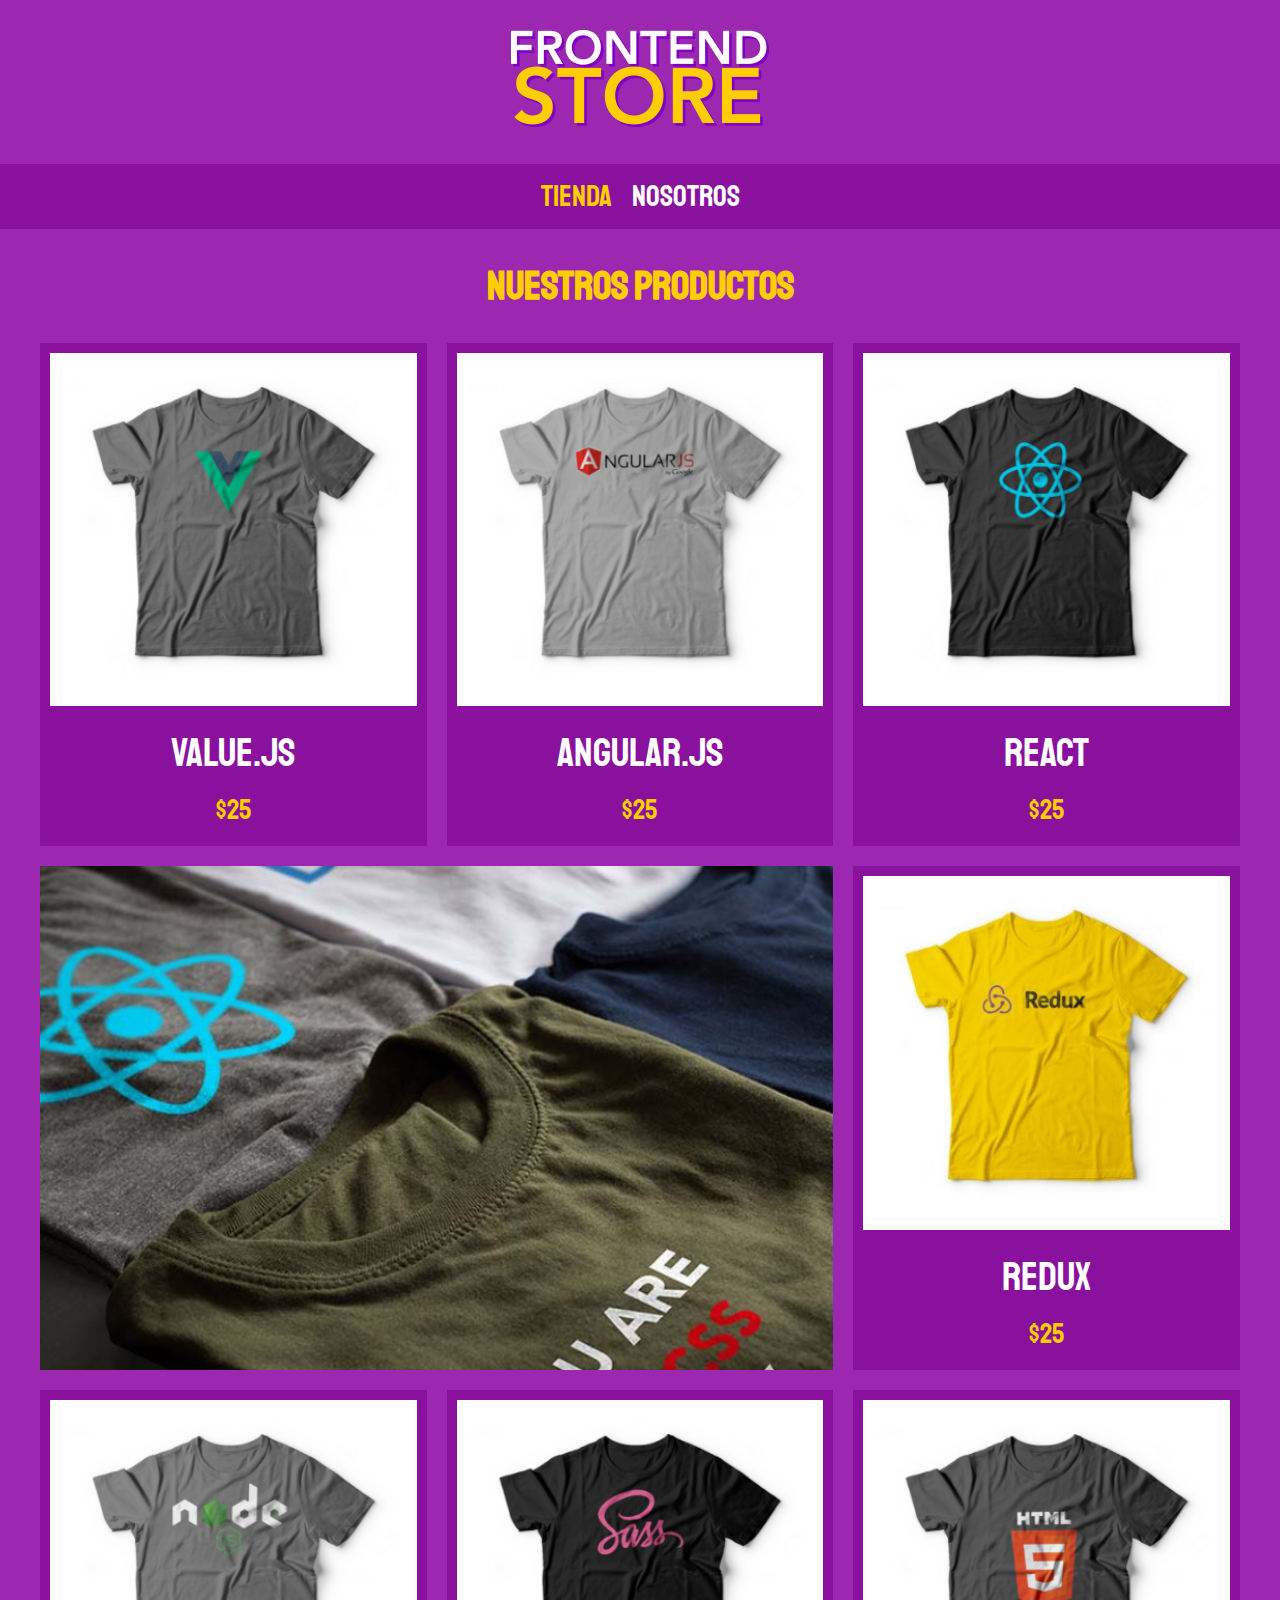
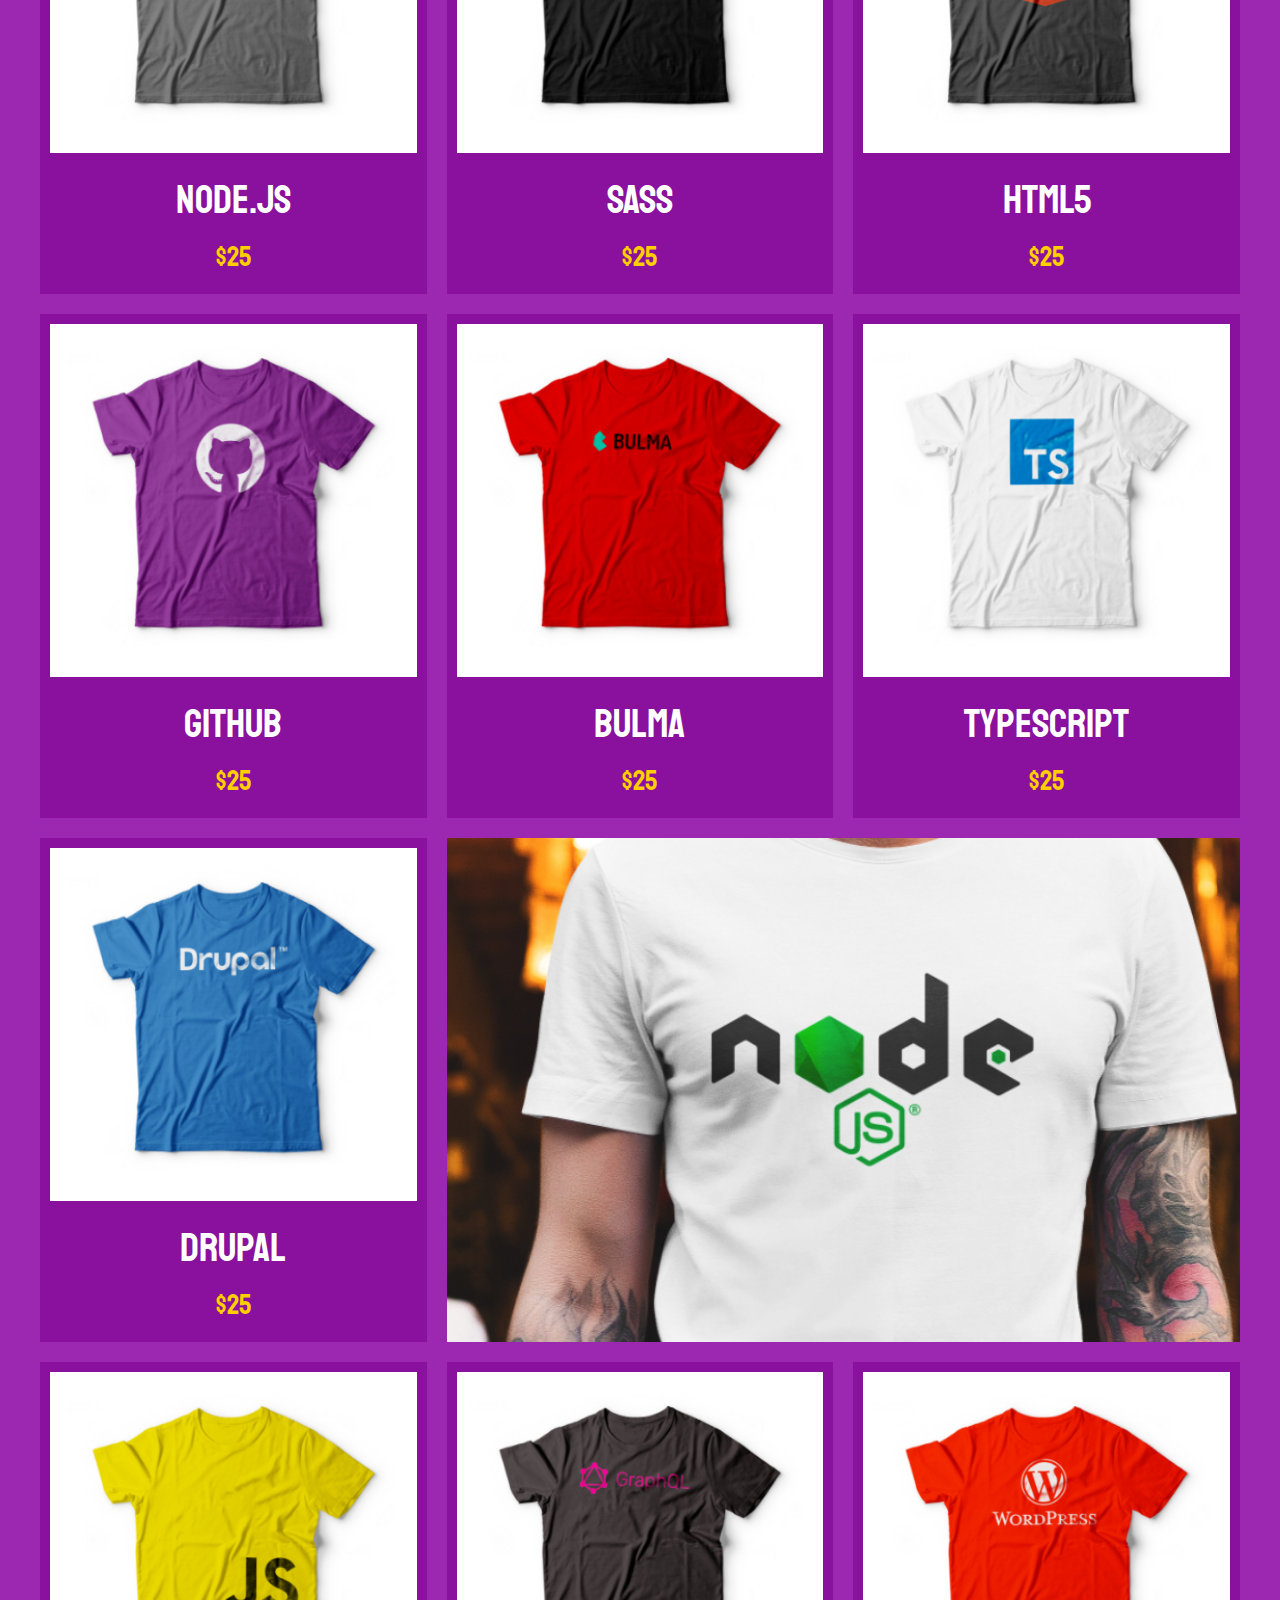
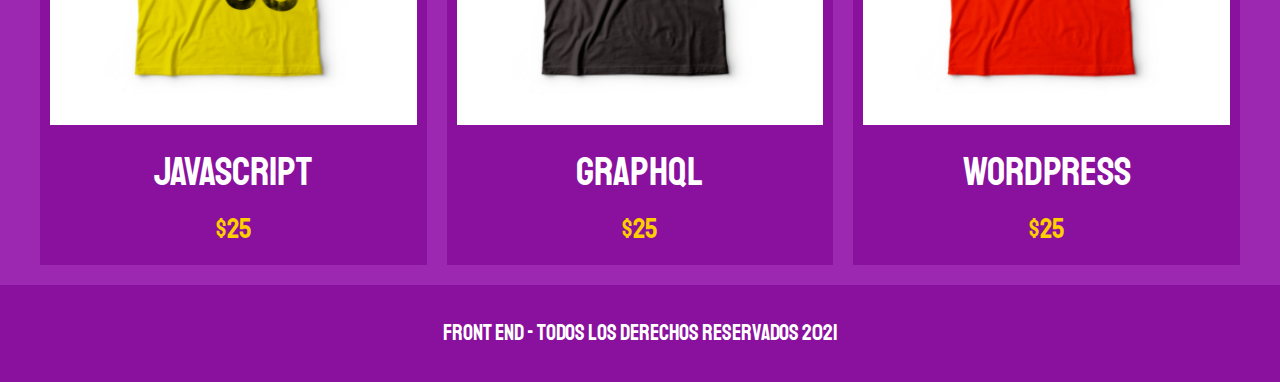
<file: index.html>
<!DOCTYPE html>
<html lang="en">
  <head>
    <meta charset="UTF-8" />
    <meta http-equiv="X-UA-Compatible" content="IE=edge" />
    <meta name="viewport" content="width=device-width, initial-scale=1.0" />
    <title>FrontEnd Store</title>
    <link rel="stylesheet" href="/css/normalize.css" />
    <!-- fuente y demas antes que el estilo propio -->
    <link rel="preconnect" href="https://fonts.googleapis.com" />
    <link rel="preconnect" href="https://fonts.gstatic.com" crossorigin />
    <link
      href="https://fonts.googleapis.com/css2?family=Staatliches&display=swap"
      rel="stylesheet"
    />
    <link rel="stylesheet" href="/css/style.css" />
  </head>
  <body>
    <header class="header">
      <a href="index.html">
        <!-- alt es para mostrar un texto alternativo si no carga la imagen -->
        <img class="header__logo" src="/img/logo.png" alt="logo" />
      </a>
    </header>
    <nav class="navegacion">
      <a class="navegacion__enlace navegacion__enlace--activo" href="index.html"
        >Tienda</a
      >
      <a class="navegacion__enlace" href="nosotros.html">Nosotros</a>
    </nav>
    <main class="contenedor">
      <h1>Nuestros Productos</h1>
      <div class="grid">
        <div class="producto">
          <a href="producto.html">
            <img
              class="producto__imagen"
              src="/img/1.jpg"
              alt="imagen camisa"
            />
            <div class="producto__informacion">
              <p class="producto__nombre">Value.js</p>
              <p class="producto__precio">$25</p>
            </div>
          </a>
        </div>
        <!-- .producto -->
        <div class="producto">
          <a href="producto.html">
            <img
              class="producto__imagen"
              src="/img/2.jpg"
              alt="imagen camisa"
            />
            <div class="producto__informacion">
              <p class="producto__nombre">Angular.js</p>
              <p class="producto__precio">$25</p>
            </div>
          </a>
        </div>
        <!-- .producto -->
        <div class="producto">
          <a href="producto.html">
            <img
              class="producto__imagen"
              src="/img/3.jpg"
              alt="imagen camisa"
            />
            <div class="producto__informacion">
              <p class="producto__nombre">React</p>
              <p class="producto__precio">$25</p>
            </div>
          </a>
        </div>
        <!-- .producto -->
        <div class="producto">
          <a href="producto.html">
            <img
              class="producto__imagen"
              src="/img/4.jpg"
              alt="imagen camisa"
            />
            <div class="producto__informacion">
              <p class="producto__nombre">Redux</p>
              <p class="producto__precio">$25</p>
            </div>
          </a>
        </div>
        <!-- .producto -->
        <div class="producto">
          <a href="producto.html">
            <img
              class="producto__imagen"
              src="/img/5.jpg"
              alt="imagen camisa"
            />
            <div class="producto__informacion">
              <p class="producto__nombre">Node.js</p>
              <p class="producto__precio">$25</p>
            </div>
          </a>
        </div>
        <!-- .producto -->
        <div class="producto">
          <a href="producto.html">
            <img
              class="producto__imagen"
              src="/img/6.jpg"
              alt="imagen camisa"
            />
            <div class="producto__informacion">
              <p class="producto__nombre">SASS</p>
              <p class="producto__precio">$25</p>
            </div>
          </a>
        </div>
        <!-- .producto -->
        <div class="producto">
          <a href="producto.html">
            <img
              class="producto__imagen"
              src="/img/7.jpg"
              alt="imagen camisa"
            />
            <div class="producto__informacion">
              <p class="producto__nombre">HTML5</p>
              <p class="producto__precio">$25</p>
            </div>
          </a>
        </div>
        <!-- .producto -->
        <div class="producto">
          <a href="producto.html">
            <img
              class="producto__imagen"
              src="/img/8.jpg"
              alt="imagen camisa"
            />
            <div class="producto__informacion">
              <p class="producto__nombre">GitHub</p>
              <p class="producto__precio">$25</p>
            </div>
          </a>
        </div>
        <!-- .producto -->
        <div class="producto">
          <a href="producto.html">
            <img
              class="producto__imagen"
              src="/img/9.jpg"
              alt="imagen camisa"
            />
            <div class="producto__informacion">
              <p class="producto__nombre">Bulma</p>
              <p class="producto__precio">$25</p>
            </div>
          </a>
        </div>
        <!-- .producto -->
        <div class="producto">
          <a href="producto.html">
            <img
              class="producto__imagen"
              src="/img/10.jpg"
              alt="imagen camisa"
            />
            <div class="producto__informacion">
              <p class="producto__nombre">TypeScript</p>
              <p class="producto__precio">$25</p>
            </div>
          </a>
        </div>
        <!-- .producto -->
        <div class="producto">
          <a href="producto.html">
            <img
              class="producto__imagen"
              src="/img/11.jpg"
              alt="imagen camisa"
            />
            <div class="producto__informacion">
              <p class="producto__nombre">Drupal</p>
              <p class="producto__precio">$25</p>
            </div>
          </a>
        </div>
        <!-- .producto -->
        <div class="producto">
          <a href="producto.html">
            <img
              class="producto__imagen"
              src="/img/12.jpg"
              alt="imagen camisa"
            />
            <div class="producto__informacion">
              <p class="producto__nombre">JavaScript</p>
              <p class="producto__precio">$25</p>
            </div>
          </a>
        </div>
        <!-- .producto -->
        <div class="producto">
          <a href="producto.html">
            <img
              class="producto__imagen"
              src="/img/13.jpg"
              alt="imagen camisa"
            />
            <div class="producto__informacion">
              <p class="producto__nombre">GraphQL</p>
              <p class="producto__precio">$25</p>
            </div>
          </a>
        </div>
        <!-- .producto -->
        <div class="producto">
          <a href="producto.html">
            <img
              class="producto__imagen"
              src="/img/14.jpg"
              alt="imagen camisa"
            />
            <div class="producto__informacion">
              <p class="producto__nombre">WordPress</p>
              <p class="producto__precio">$25</p>
            </div>
          </a>
        </div>
        <!-- .producto -->
        <div class="grafico grafico--camisa"></div>
        <div class="grafico grafico--node"></div>
      </div>
    </main>
    <footer class="footer">
      <p class="footer__texto">
        Front End - Todos los derechos Reservados 2021
      </p>
    </footer>
  </body>
</html>
</file>
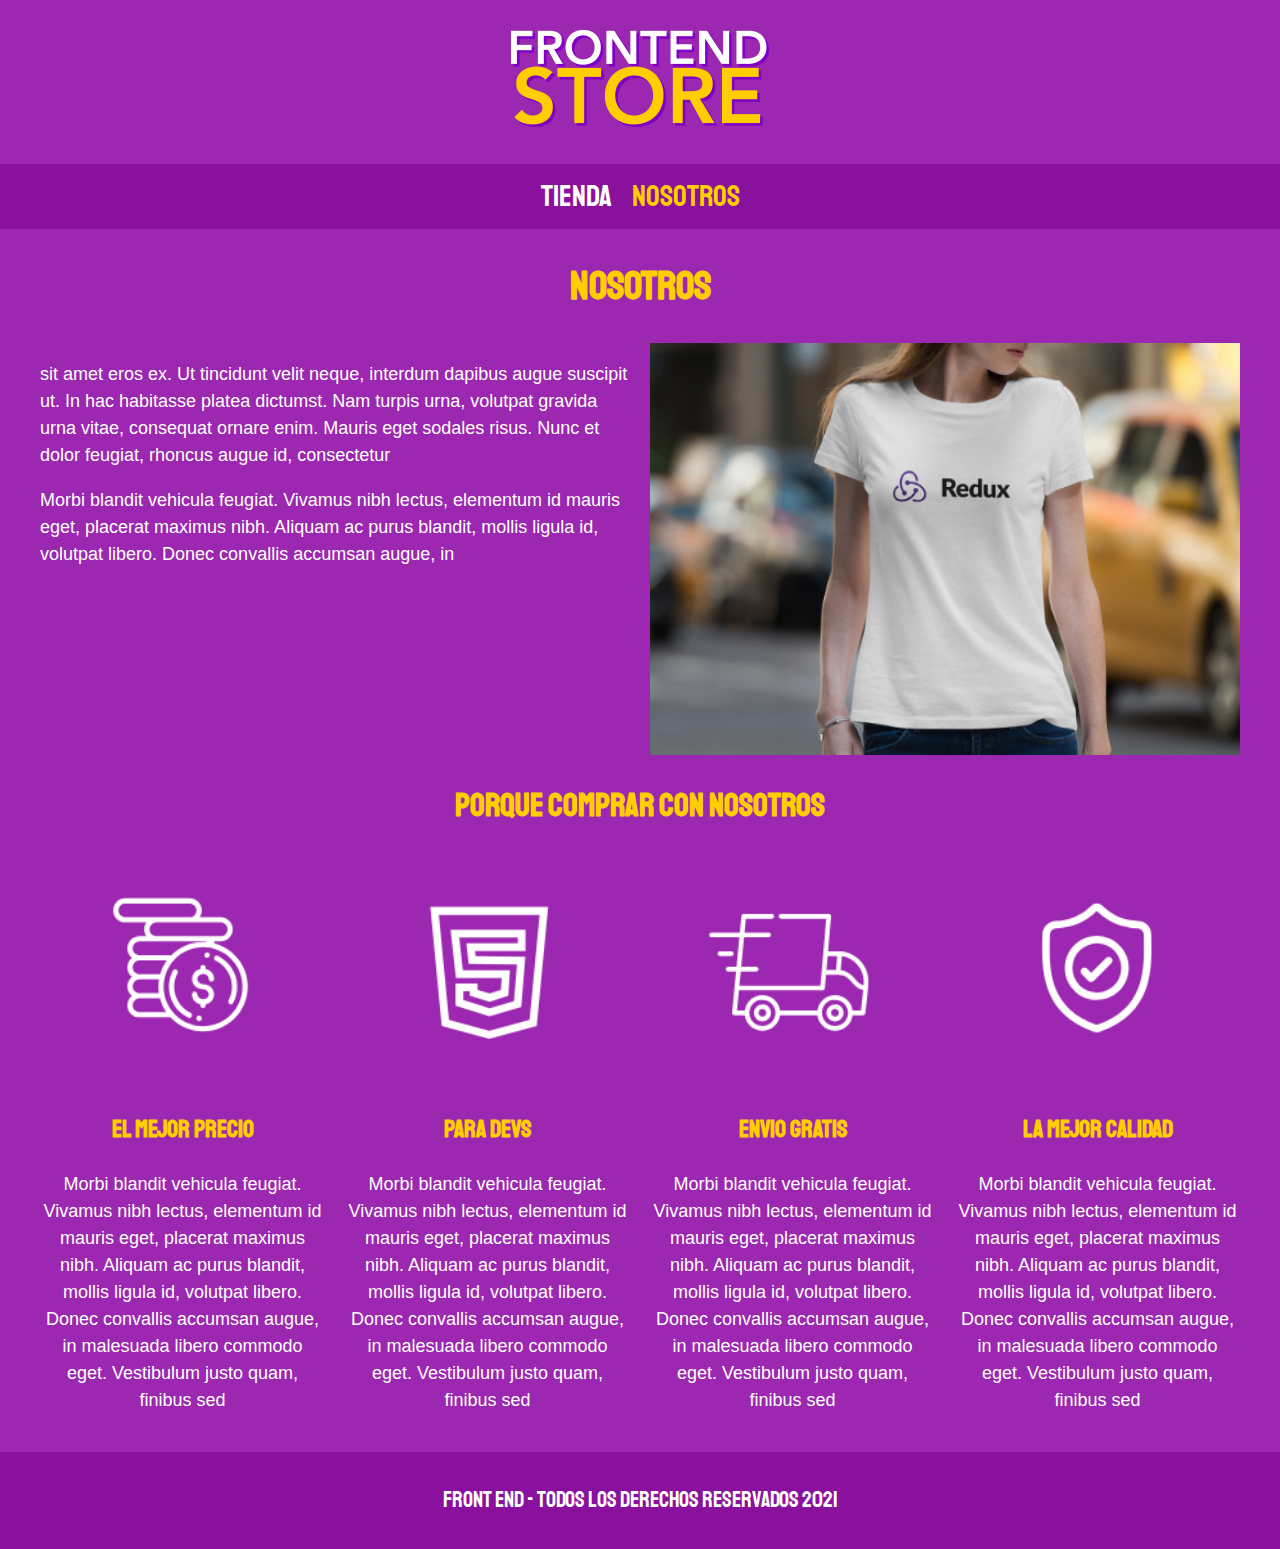
<file: nosotros.html>
<!DOCTYPE html>
<html lang="en">
  <head>
    <meta charset="UTF-8" />
    <meta http-equiv="X-UA-Compatible" content="IE=edge" />
    <meta name="viewport" content="width=device-width, initial-scale=1.0" />
    <title>FrontEnd Store</title>
    <link rel="stylesheet" href="/css/normalize.css" />
    <!-- fuente y demas antes que el estilo propio -->
    <link rel="preconnect" href="https://fonts.googleapis.com" />
    <link rel="preconnect" href="https://fonts.gstatic.com" crossorigin />
    <link
      href="https://fonts.googleapis.com/css2?family=Staatliches&display=swap"
      rel="stylesheet"
    />
    <link rel="stylesheet" href="/css/style.css" />
  </head>
  <body>
    <header class="header">
      <a href="index.html">
        <!-- alt es para mostrar un texto alternativo si no carga la imagen -->
        <img class="header__logo" src="/img/logo.png" alt="logo" />
      </a>
    </header>
    <nav class="navegacion">
      <a class="navegacion__enlace" href="index.html">Tienda</a>
      <a
        class="navegacion__enlace navegacion__enlace--activo"
        href="nosotros.html"
        >Nosotros</a
      >
    </nav>
    <main class="contenedor">
      <h1>Nosotros</h1>

      <div class="nosotros">
        <div class="nosotros__contenido">
          <p>
            sit amet eros ex. Ut tincidunt velit neque, interdum dapibus augue
            suscipit ut. In hac habitasse platea dictumst. Nam turpis urna,
            volutpat gravida urna vitae, consequat ornare enim. Mauris eget
            sodales risus. Nunc et dolor feugiat, rhoncus augue id, consectetur
          </p>
          <p>
            Morbi blandit vehicula feugiat. Vivamus nibh lectus, elementum id
            mauris eget, placerat maximus nibh. Aliquam ac purus blandit, mollis
            ligula id, volutpat libero. Donec convallis accumsan augue, in
          </p>
        </div>
        <img
          class="nosotros__imagen"
          src="/img/nosotros.jpg"
          alt="imagen nosotros"
        />
      </div>
    </main>
    <section class="contenedor comprar">
      <h2 class="comprar__titulo">Porque comprar con nosotros</h2>
      <div class="bloques">
        <div class="bloque">
          <img
            class="bloque__imagen"
            src="/img/icono_1.png"
            alt="porque comprar"
          />
          <h3 class="boque__titulo">El mejor precio</h3>
          <p>
            Morbi blandit vehicula feugiat. Vivamus nibh lectus, elementum id
            mauris eget, placerat maximus nibh. Aliquam ac purus blandit, mollis
            ligula id, volutpat libero. Donec convallis accumsan augue, in
            malesuada libero commodo eget. Vestibulum justo quam, finibus sed
          </p>
        </div>
        <!-- .bloque -->
        <div class="bloque">
          <img class="bloque__imagen" src="/img/icono_2.png" alt="Para Devs" />
          <h3 class="boque__titulo">Para Devs</h3>
          <p>
            Morbi blandit vehicula feugiat. Vivamus nibh lectus, elementum id
            mauris eget, placerat maximus nibh. Aliquam ac purus blandit, mollis
            ligula id, volutpat libero. Donec convallis accumsan augue, in
            malesuada libero commodo eget. Vestibulum justo quam, finibus sed
          </p>
        </div>
        <!-- .bloque -->
        <div class="bloque">
          <img
            class="bloque__imagen"
            src="/img/icono_3.png"
            alt="Envio Gratis"
          />
          <h3 class="boque__titulo">Envio Gratis</h3>
          <p>
            Morbi blandit vehicula feugiat. Vivamus nibh lectus, elementum id
            mauris eget, placerat maximus nibh. Aliquam ac purus blandit, mollis
            ligula id, volutpat libero. Donec convallis accumsan augue, in
            malesuada libero commodo eget. Vestibulum justo quam, finibus sed
          </p>
        </div>
        <!-- .bloque -->
        <div class="bloque">
          <img
            class="bloque__imagen"
            src="/img/icono_4.png"
            alt="La mejor calidad"
          />
          <h3 class="boque__titulo">La mejor calidad</h3>
          <p>
            Morbi blandit vehicula feugiat. Vivamus nibh lectus, elementum id
            mauris eget, placerat maximus nibh. Aliquam ac purus blandit, mollis
            ligula id, volutpat libero. Donec convallis accumsan augue, in
            malesuada libero commodo eget. Vestibulum justo quam, finibus sed
          </p>
        </div>
        <!-- .bloque -->
      </div>
      <!-- .bloques -->
    </section>
    <footer class="footer">
      <p class="footer__texto">
        Front End - Todos los derechos Reservados 2021
      </p>
    </footer>
  </body>
</html>
</file>
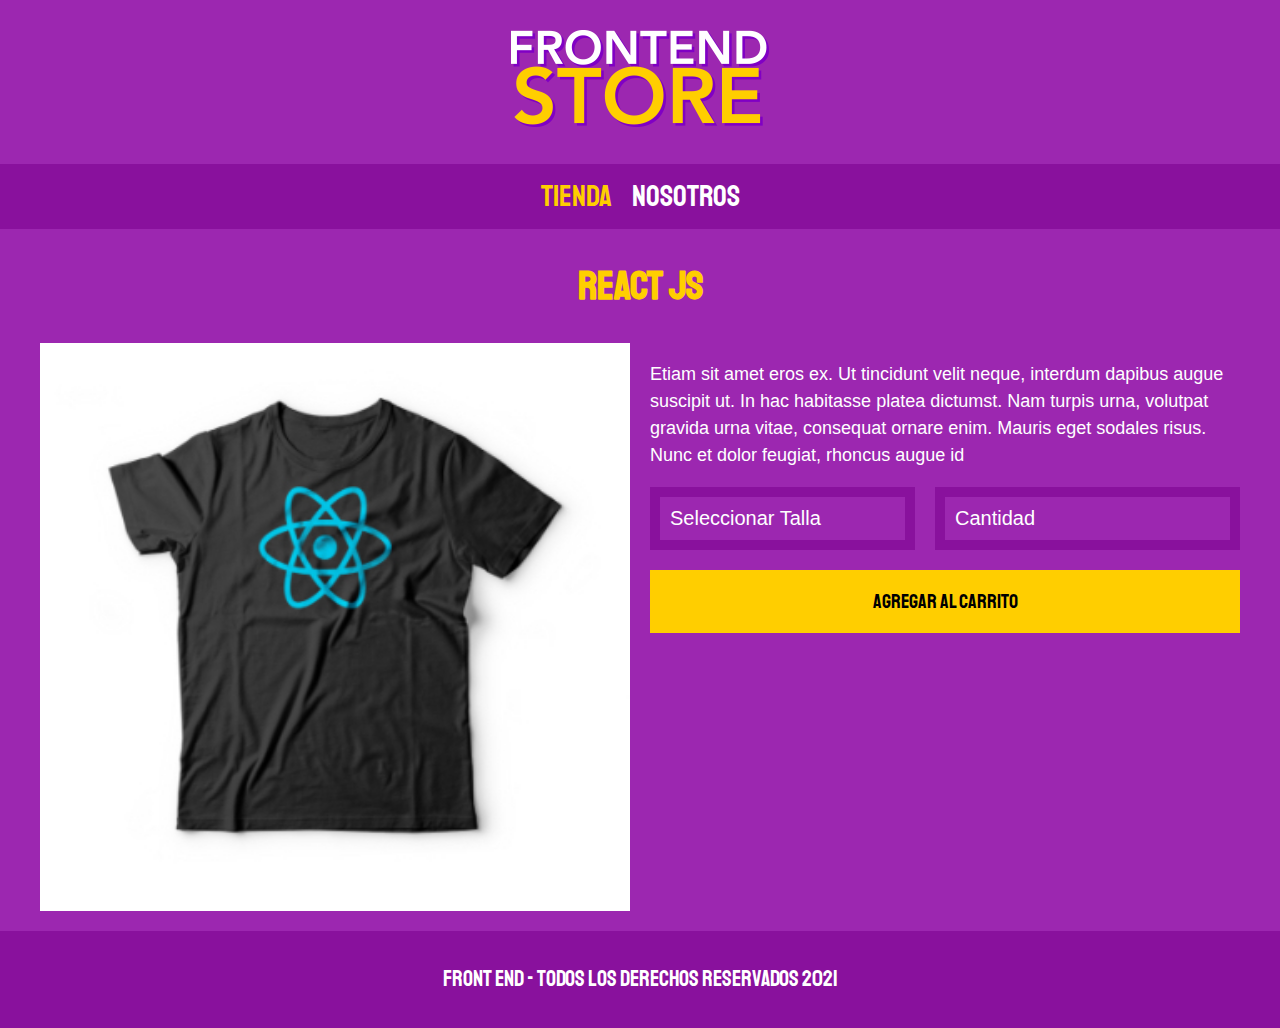
<file: producto.html>
<!DOCTYPE html>
<html lang="en">
  <head>
    <meta charset="UTF-8" />
    <meta http-equiv="X-UA-Compatible" content="IE=edge" />
    <meta name="viewport" content="width=device-width, initial-scale=1.0" />
    <title>FrontEnd Store</title>
    <link rel="stylesheet" href="/css/normalize.css" />
    <!-- fuente y demas antes que el estilo propio -->
    <link rel="preconnect" href="https://fonts.googleapis.com" />
    <link rel="preconnect" href="https://fonts.gstatic.com" crossorigin />
    <link
      href="https://fonts.googleapis.com/css2?family=Staatliches&display=swap"
      rel="stylesheet"
    />
    <link rel="stylesheet" href="/css/style.css" />
  </head>
  <body>
    <header class="header">
      <a href="index.html">
        <!-- alt es para mostrar un texto alternativo si no carga la imagen -->
        <img class="header__logo" src="/img/logo.png" alt="logo" />
      </a>
    </header>
    <nav class="navegacion">
      <a class="navegacion__enlace navegacion__enlace--activo" href="index.html"
        >Tienda</a
      >
      <a class="navegacion__enlace" href="nosotros.html">Nosotros</a>
    </nav>
    <main class="contenedor">
      <h1>React JS</h1>
      <div class="camisa">
        <img class="camisa__imagen" src="/img/3.jpg" alt="Imagen Producto" />
        <div class="camisa__contenido">
          <p>
            Etiam sit amet eros ex. Ut tincidunt velit neque, interdum dapibus
            augue suscipit ut. In hac habitasse platea dictumst. Nam turpis
            urna, volutpat gravida urna vitae, consequat ornare enim. Mauris
            eget sodales risus. Nunc et dolor feugiat, rhoncus augue id
          </p>
          <form class="formulario">
            <select class="formulario__campo">
              <!-- disabled no permite seleccionar esa opcion -->
              <option disabled selected>Seleccionar Talla</option>
              <option value="">Chica</option>
              <option value="">Mediana</option>
              <option value="">Grande</option>
            </select>
            <input
              class="formulario__campo"
              type="number"
              placeholder="Cantidad"
              min="1"
            />
            <input
              class="formulario__submit"
              type="submit"
              value="Agregar al Carrito"
            />
          </form>
        </div>
      </div>
    </main>
    <footer class="footer">
      <p class="footer__texto">
        Front End - Todos los derechos Reservados 2021
      </p>
    </footer>
  </body>
</html>
</file>
<file: css/style.css>
:root {
  --color-primario: #9c27b0;
  --color-primario-oscuro: #89119d;
  --color-secundario: #ffce00;
  --color-secundario-oscuro: rgb(233, 187, 2);
  --color-blanco: #fff;
  --color-negro: #000;

  --fuente-principal: "Staatliches", cursive;
}

/* aplicar un modelo de diseño de caja natural a todos los elementos, pero permitiendo que los componentes cambien */
html {
  box-sizing: border-box;
  /* para que un rem tenga 10px */
  font-size: 62.5%;
}

*,
*:before,
*:after {
  box-sizing: inherit;
}
/* Globales */
body {
  background-color: var(--color-primario);
  font-size: 1.6rem;
  /* interlineado, separacion entre los textos */
  line-height: 1.5;
}
p {
  font-size: 1.8rem;
  font-family: Arial, Helvetica, sans-serif;
  color: var(--color-blanco);
}
a {
  text-decoration: none;
}
img {
  width: 100%;
}
.contenedor {
  max-width: 120rem;
  margin: 0 auto;
}
h1,
h2,
h3 {
  text-align: center;
  color: var(--color-secundario);
  font-family: var(--fuente-principal);
}
h1 {
  font-size: 4rem;
}
h2 {
  font-size: 3.2rem;
}
h3 {
  font-size: 2.4rem;
}

/* Header */
.header {
  display: flex;
  justify-content: center;
}
.header__logo {
  margin: 3rem 0;
}
/* Footer */
.footer {
  background-color: var(--color-primario-oscuro);
  padding: 1rem 0;
  margin-top: 2rem;
}
.footer__texto {
  text-align: center;
  font-family: var(--fuente-principal);
  font-size: 2.2rem;
}
/* Navegacion */
.navegacion {
  background-color: var(--color-primario-oscuro);
  padding: 1rem 0;
  display: flex;
  justify-content: center;
  /* forma nueva de agregar espacio entre elementos */
  gap: 2rem;
}

.navegacion__enlace {
  font-family: var(--fuente-principal);
  color: var(--color-blanco);
  font-size: 3rem;
  /* forma vieja de añadir espacio */
  /* margin-right: 2rem; */
}
/* forma vieja de añadir espacio */
/* .navegacion__enlace:last-of-type {
  margin-right: 0;
} */

.navegacion__enlace--activo,
.navegacion__enlace:hover {
  color: var(--color-secundario);
}

/* Grid */
.grid {
  display: grid;
  grid-template-columns: repeat(2, 1fr);
  gap: 2rem;
}
@media (min-width: 768px) {
  .grid {
    grid-template-columns: repeat(3, 1fr);
  }
}
/* Productos */
.producto {
  background-color: var(--color-primario-oscuro);
  padding: 1rem;
}

.producto__nombre {
  font-size: 4rem;
}
.producto__precio {
  font-size: 2.8rem;
  color: var(--color-secundario);
  line-height: 1.2;
}
.producto__nombre,
.producto__precio {
  font-family: var(--fuente-principal);
  margin: 1rem 0;
  text-align: center;
}

/* Graficos */
.grafico {
  min-height: 300px;
  background-repeat: no-repeat;
  background-size: cover;

  grid-column: 1/3;
}
.grafico--camisa {
  grid-row: 2/3;
  background-image: url("../img/grafico1.jpg");
}
.grafico--node {
  background-image: url("../img/grafico2.jpg");
  grid-row: 8/9;
}
/* Ya que node ocupa unas columas que no estan definidad para resoluciones pequeñas */
@media (min-width: 768px) {
  .grafico--node {
    grid-row: 5/6;
    grid-column: 2/4;
  }
}

/* Nosotros */
.nosotros {
  display: grid;
  grid-template-rows: repeat(2, auto);
}
@media (min-width: 768px) {
  .nosotros {
    grid-template-columns: repeat(2, 1fr);
    column-gap: 2rem;
  }
}
/* .nosotros__contenido {
  display: flex;
  align-items: center;
  justify-content: center;
} */
.nosotros__imagen {
  grid-row: 1/2;
}
@media (min-width: 768px) {
  .nosotros__imagen {
    grid-column: 2/3;
  }
}

/* Bloques */
.bloques {
  display: grid;
  grid-template-columns: repeat(2, 1fr);
  gap: 2rem;
}
@media (min-width: 768px) {
  .bloques {
    grid-template-columns: repeat(4, 1fr);
  }
}
.bloque {
  text-align: center;
}

.bloque__titulo {
  margin: 0;
}

/* Pagina del Producto */
@media (min-width: 768px) {
  .camisa {
    display: grid;
    grid-template-columns: repeat(2, 1fr);
    column-gap: 2rem;
  }
}
.formulario {
  display: grid;
  grid-template-columns: repeat(2, 1fr);
  gap: 2rem;
}
.formulario__campo {
  /* border-color: var(--color-primario-oscuro);
  border-width: 1rem;
  border-style: solid; */
  /* Hace lo mismo que las 3 lineas anterioes */
  border: 1rem solid var(--color-primario-oscuro);
  background-color: transparent;
  color: var(--color-blanco);
  font-size: 2rem;
  font-family: Arial, Helvetica, sans-serif;
  padding: 1rem;
  appearance: none;
}
.formulario__submit {
  background-color: var(--color-secundario);
  border: none;
  font-size: 2rem;
  font-family: var(--fuente-principal);
  padding: 2rem;

  /* para animacion degradado 
  primero en que propiedad se hara
  segundo tiempo
  tipo de animacion*/
  transition: background-color 0.3s ease;
  grid-column: 1/3;
}
.formulario__submit:hover {
  cursor: pointer;
  background-color: var(--color-secundario-oscuro);
}
.formulario__campo::placeholder {
  color: var(--color-blanco);
}
option {
  color: var(--color-negro);
}
</file>
